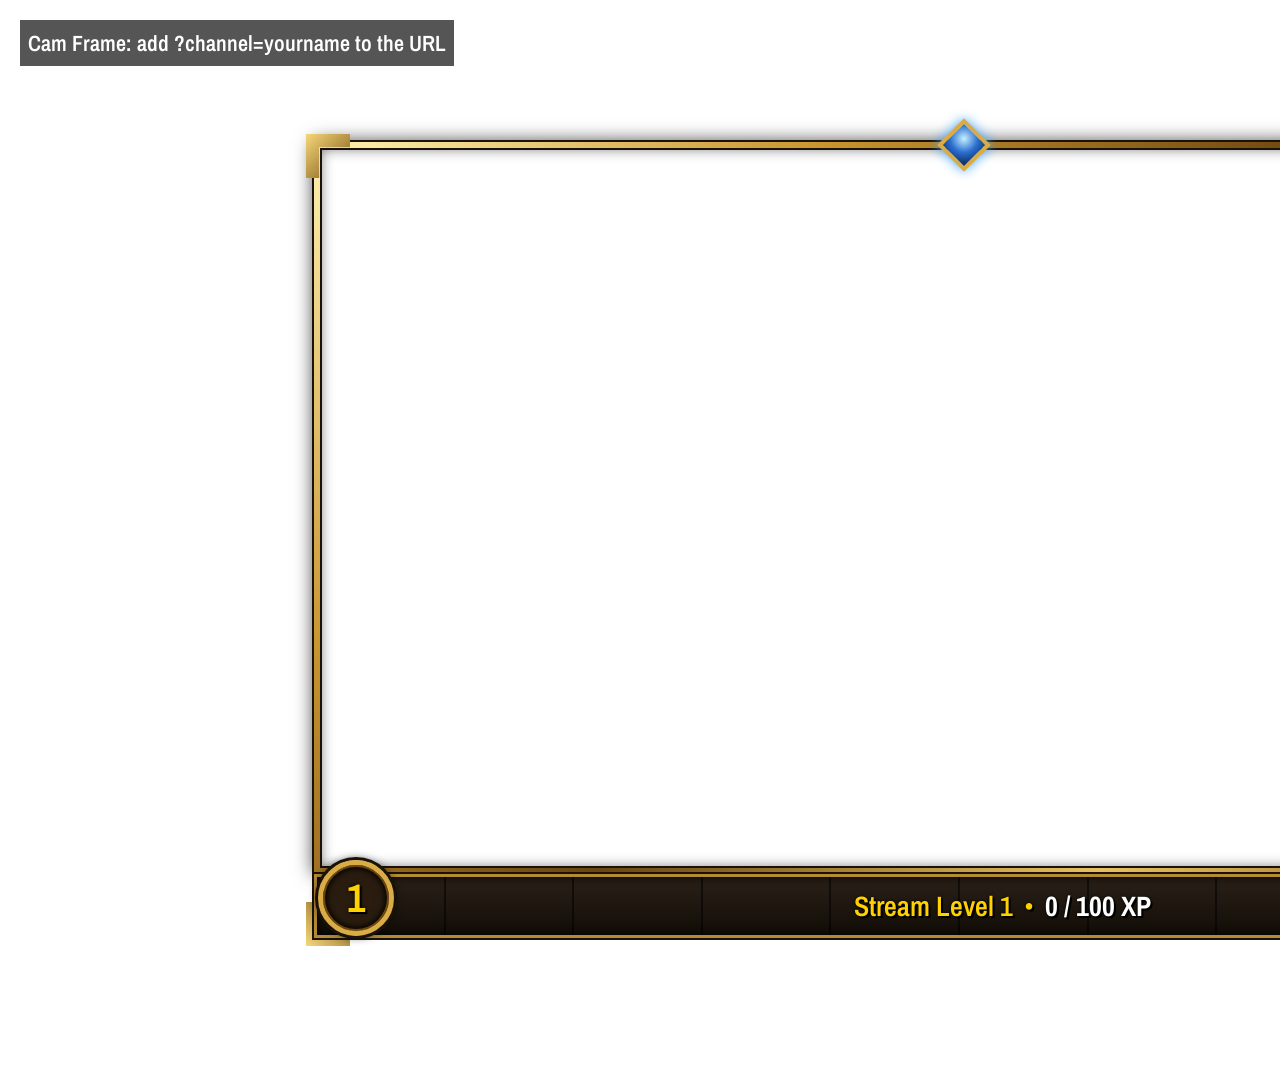
<file: widgets/cam-frame/index.html>
<!doctype html><html><head><meta charset="utf-8"><title>Cam Frame</title><link rel="stylesheet" href="style.css"></head>
<body><div id="frame"><div class="cam"></div><i class="c tl"></i><i class="c tr"></i><i class="c bl"></i><i class="c br"></i><div class="gem"></div>
<div id="bar"><div id="fill"></div><div id="fx"></div><div id="txt"><span id="lbl">Stream Level 1</span>&nbsp;&nbsp;•&nbsp;&nbsp;<b id="cnt">0 / 100 XP</b></div><div id="alert"></div></div><div id="badge"><span id="bnum">1</span></div></div>
<div id="note" hidden></div><script src="camframe.js"></script></body></html>
</file>
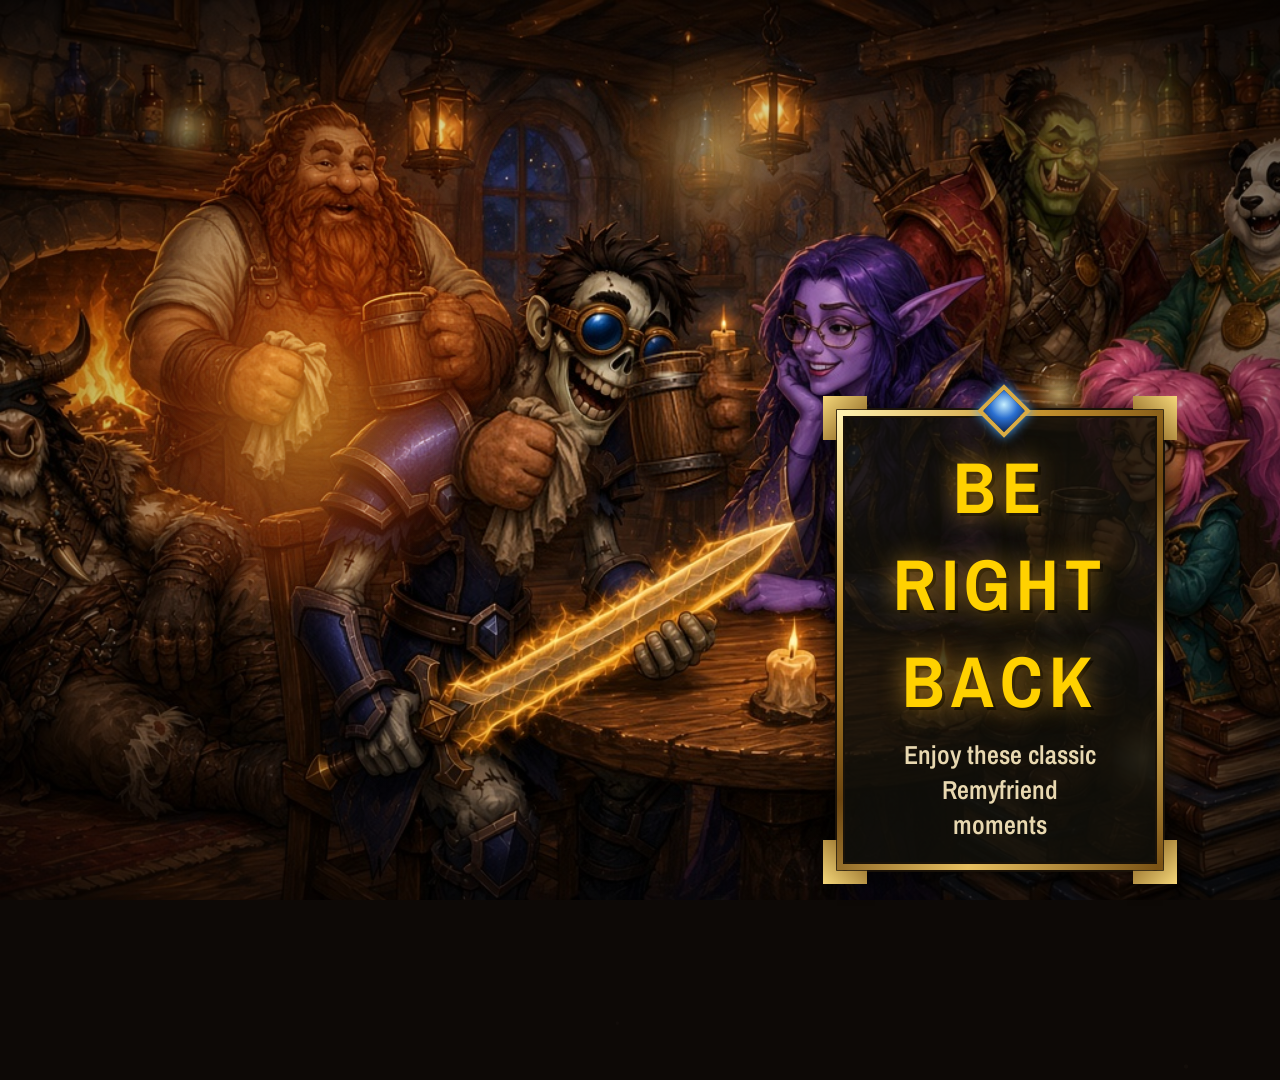
<file: widgets/scenes/brb.html>
<!doctype html><html><head><meta charset="utf-8"><title>BRB</title><link rel="stylesheet" href="scenes.css"><script src="scenes-config.js"></script><script src="brb/shorts/shorts.js"></script></head><body class="brb">
<div id="main" class="panel"><i class="c tl"></i><i class="c tr"></i><i class="c bl"></i><i class="c br"></i><i class="gem"></i>
<h1 id="title">BE RIGHT BACK</h1><div class="line" id="tag">Enjoy these classic Remyfriend moments</div></div>
<div id="player" class="panel"><i class="c tl"></i><i class="c tr"></i><i class="c bl"></i><i class="c br"></i><i class="gem"></i><video id="v" playsinline></video></div>
<div id="cap">From the channel • YouTube @moderemyd</div>
<script src="../audio-gain.js"></script><script src="scenes.js"></script><script>
var side=Q.get('side')==='right'?'right':'left';$('player').classList.add(side);$('cap').classList.add(side);
if(Q.get('cap')!=null)setText('cap',Q.get('cap'));if(Q.get('cap')==='')$('cap').style.display='none';
if(Q.get('tagline')!=null)setText('tag',Q.get('tagline'));
var P=$('player');P.classList.add('hide');setTimeout(function(){P.classList.remove('hide');startShorts()},1000*(Q.has('shortdelay')?+Q.get('shortdelay'):10));
var v=$('v'),vol=Q.has('vol')?+Q.get('vol'):.6;v.volume=Math.max(0,Math.min(1,vol));v.muted=Q.get('mute')==='1';
var shortGain=window.WidgetGain?WidgetGain.gainFromParams(Q):1;
function armShort(src){if(!window.WidgetGain)return;var can=WidgetGain.routable(src,location.href,location.origin);
 if(v._widgetGain&&v._widgetGain.source){if(can)WidgetGain.attach(v,shortGain,{url:src,context:(window.AMB&&AMB.ctx)||undefined,pageHref:location.href,pageOrigin:location.origin});return;}
 if(!can)return;try{WidgetGain.attach(v,shortGain,{url:src,context:(window.AMB&&AMB.ctx)||undefined,pageHref:location.href,pageOrigin:location.origin});}catch(e){}}
var dir=Q.get('dir')||'brb/shorts/',list=[],bag=[],last=null,fails=0;
function shuffle(){bag=list.slice();for(var i=bag.length-1;i>0;i--){var j=Math.floor(Math.random()*(i+1)),t=bag[i];bag[i]=bag[j];bag[j]=t}if(bag.length>1&&bag[0]===last)bag.push(bag.shift())}
function next(){if(!list.length)return ph();if(fails>=list.length)return ph();if(!bag.length)shuffle();last=bag.shift();window.BRB_NOW=last;(window.BRB_LOG=window.BRB_LOG||[]).push(last);
 v.src=dir+encodeURI(last);armShort(v.src);v.play().catch(function(){v.muted=true;v.play().catch(function(){})})}
v.addEventListener('ended',function(){fails=0;AMB.duck(false);next()});v.addEventListener('playing',function(){fails=0;AMB.duck(!v.muted)});v.addEventListener('pause',function(){AMB.duck(false)});
v.addEventListener('error',function(){fails++;list=list.filter(function(x){return x!==last});next()});
function ph(){v.style.display='none';if($('ph'))return;var p=$('player');
 if(TEST){var c=document.createElement('canvas');c.width=360;c.height=640;p.appendChild(c);var g=c.getContext('2d'),t=0;(function d(){t++;var h=(t*.5)%360;g.fillStyle='hsl('+h+',35%,14%)';g.fillRect(0,0,360,640);g.fillStyle='#ffd100';g.font='600 34px AN,sans-serif';g.textAlign='center';g.fillText('SHORT PREVIEW',180,300);g.fillStyle='#fff';g.font='600 22px AN,sans-serif';g.fillText('drop .mp4s in brb/shorts',180,340);g.fillStyle='#b58a35';g.fillRect(20,600,320*((t%300)/300),8);requestAnimationFrame(d)})();return}
 p.insertAdjacentHTML('beforeend','<div class="ph" id="ph"><div style="font-size:60px">⚔</div>Shorts coming soon</div>')}
function probe(){var found=[],n=0,N=50;for(var i=1;i<=N;i++)(function(i){var t=document.createElement('video');t.preload='metadata';t.muted=true;
 t.onloadedmetadata=function(){found.push(i+'.mp4');done()};t.onerror=done;t.src=dir+i+'.mp4'})(i);
 function done(){if(++n===N){list=found;next()}}}
function startShorts(){if(Array.isArray(window.BRB_SHORTS)&&window.BRB_SHORTS.length){list=window.BRB_SHORTS.map(String);next()}else probe()}
</script></body></html>
</file>
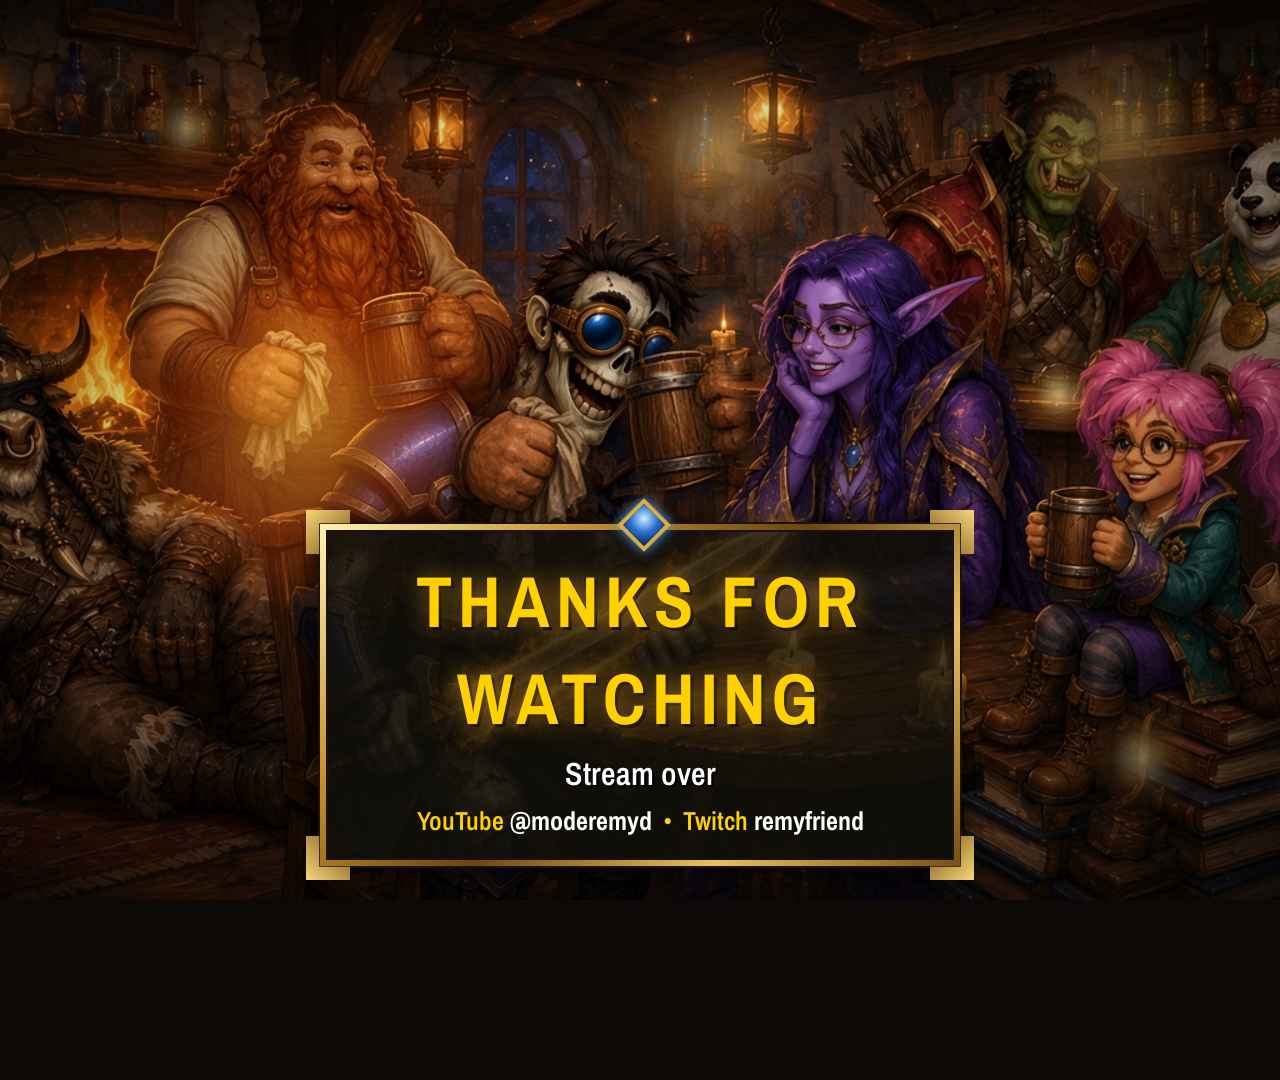
<file: widgets/scenes/end.html>
<!doctype html><html><head><meta charset="utf-8"><title>Thanks for watching</title><link rel="stylesheet" href="scenes.css"><script src="scenes-config.js"></script></head><body>
<div id="main" class="panel"><i class="c tl"></i><i class="c tr"></i><i class="c bl"></i><i class="c br"></i><i class="gem"></i>
<h1 id="title">THANKS FOR WATCHING</h1><div class="sub" id="subtitle">Stream over</div><div class="sub" id="raid" style="color:#a335ee"></div>
<div class="soc" id="soc">YouTube <b>@moderemyd</b> &nbsp;•&nbsp; Twitch <b>remyfriend</b></div></div>
<script src="../audio-gain.js"></script><script src="scenes.js"></script><script>
var r=Q.get('raid')||(TEST?'SomeCoolStreamer':'');if(r)$('raid').innerHTML='Raiding <b style="color:#fff">'+esc(r)+'</b> next!';
if(Q.get('socials'))setText('soc',Q.get('socials'));
</script></body></html>
</file>
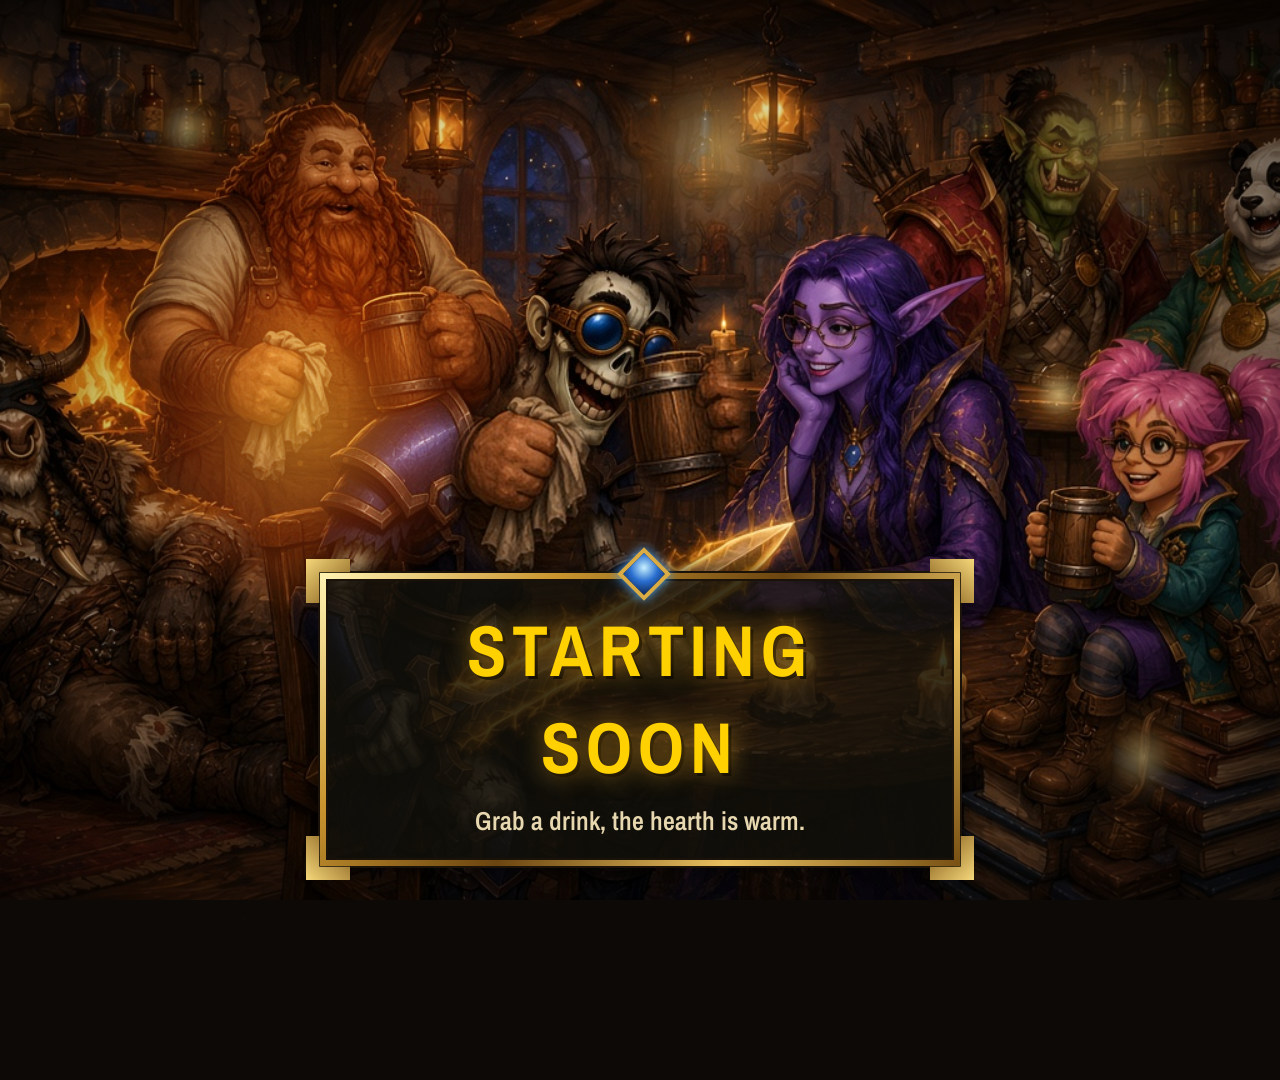
<file: widgets/scenes/starting.html>
<!doctype html><html><head><meta charset="utf-8"><title>Starting Soon</title><link rel="stylesheet" href="scenes.css"><script src="scenes-config.js"></script></head><body>
<div id="main" class="panel"><i class="c tl"></i><i class="c tr"></i><i class="c bl"></i><i class="c br"></i><i class="gem"></i>
<h1 id="title">STARTING SOON</h1><div class="sub" id="cd"></div><div class="line" id="tip"></div></div>
<script src="../audio-gain.js"></script><script src="scenes.js"></script><script>
var end=null,m=Q.get('min'),at=Q.get('at');if(TEST&&!m&&!at)m='0.1';
if(m)end=Date.now()+parseFloat(m)*60000;
else if(at){var t=at.split(':'),d=new Date();d.setHours(+t[0],+t[1]||0,0,0);if(d<Date.now())d.setDate(d.getDate()+1);end=+d}
function tick(){if(end==null){$('cd').textContent='';return}var s=Math.round((end-Date.now())/1000);
 $('cd').textContent=s<=0?'Any second now...':Math.floor(s/60)+':'+String(s%60).padStart(2,'0')}
tick();setInterval(tick,500);rotate('tip',window.SCENE_TIPS,8000);
</script></body></html>
</file>
<file: widgets/cam-frame/style.css>
@font-face{font-family:AN;src:url(ArchivoNarrow.ttf)}
html,body{margin:0;width:1920px;height:1080px;background:transparent;overflow:hidden;font-family:AN,'Arial Narrow',sans-serif;font-weight:600}
#frame{position:absolute;left:var(--x);top:var(--y);width:var(--w);height:calc(var(--h) + 64px)}
.cam{position:absolute;inset:0 0 64px 0;border:6px solid transparent;border-image:linear-gradient(135deg,#fff1b0,#c9952f 25%,#6b4510 50%,#e8c060 75%,#7a5214) 1;box-shadow:0 0 0 2px #1a1208,0 0 18px rgba(0,0,0,.8),inset 0 0 0 2px #1a1208,inset 0 0 14px rgba(0,0,0,.6);margin:-6px}
.c{position:absolute;width:44px;height:44px;background:radial-gradient(circle at 50% 50%,#ffe9a0 0 5px,#8a5a12 6px 8px,transparent 9px),linear-gradient(135deg,#f5d77a,#7a5214);clip-path:polygon(0 0,100% 0,100% 30%,30% 30%,30% 100%,0 100%);filter:drop-shadow(0 0 3px #000)}
.tl{left:-14px;top:-14px}.tr{right:-14px;top:-14px;transform:scaleX(-1)}.bl{left:-14px;bottom:-14px;transform:scaleY(-1)}.br{right:-14px;bottom:-14px;transform:scale(-1)}
.gem{position:absolute;left:50%;top:-22px;width:30px;height:30px;margin-left:-15px;transform:rotate(45deg);background:radial-gradient(circle at 35% 35%,#c7f0ff,#2a6fd0 50%,#0c2350);border:4px solid #d9ac45;box-shadow:0 0 12px #4aa8ff}
#bar{position:absolute;left:0;right:0;bottom:0;height:58px;background:linear-gradient(#2a2117,#120d08);border:3px solid #b58a35;box-shadow:inset 0 0 10px #000,0 0 0 2px #1a1208;overflow:hidden;margin:0 -6px -6px}
#fill{position:absolute;left:0;top:0;bottom:0;width:0;background:linear-gradient(#c58cff,#7a2fd0 55%,#4b1690);box-shadow:0 0 12px #a25cff;transition:width 1.4s cubic-bezier(.3,1.4,.5,1)}
#bar::after{content:'';position:absolute;inset:0;background:repeating-linear-gradient(90deg,transparent 0 calc(10% - 2px),rgba(0,0,0,.55) calc(10% - 2px) 10%);pointer-events:none}
#txt,#alert{position:absolute;inset:0;display:flex;align-items:center;justify-content:center;color:#ffd100;font-size:28px;text-shadow:0 0 3px #000,2px 2px 0 #000;z-index:3;transition:opacity .35s,transform .35s;white-space:nowrap}
#txt b{color:#fff}
#alert{opacity:0;transform:translateY(30px);gap:12px}#alert b{color:#fff}
.alerting #txt{opacity:0;transform:translateY(-30px)}.alerting #alert{opacity:1;transform:none}
#fx{position:absolute;inset:0;z-index:2;pointer-events:none}
.plus{position:absolute;top:6px;color:#fff6c0;font-size:30px;text-shadow:0 0 10px #ffd100,0 0 3px #000;animation:plus 1.6s ease-out forwards}
@keyframes plus{0%{opacity:0;transform:scale(.4)}20%{opacity:1;transform:scale(1.3)}100%{opacity:0;transform:translateY(-30px)}}
.gemi{width:34px;height:34px;transform:rotate(45deg);border:3px solid #000;background:radial-gradient(circle at 35% 35%,#fff,var(--q) 55%,#000);box-shadow:0 0 14px var(--q);animation:spin 1s ease-in-out infinite alternate}
@keyframes spin{to{transform:rotate(45deg) scale(1.2)}}
.runner{position:absolute;bottom:4px;width:18px;height:40px;background:#0b0805;border-radius:9px 9px 3px 3px;animation:run var(--d) linear forwards}
.runner::before{content:'';position:absolute;left:3px;top:-12px;width:12px;height:12px;border-radius:50%;background:#0b0805}
@keyframes run{from{left:-40px}to{left:105%}}
.pillar{position:fixed;width:160px;margin-left:-80px;bottom:0;top:0;background:linear-gradient(90deg,transparent,rgba(255,240,170,.9),transparent);animation:pil 2.4s ease-out forwards;z-index:5;pointer-events:none;mix-blend-mode:screen}
.pillar.gold{width:420px;margin-left:-210px;background:linear-gradient(90deg,transparent,rgba(255,200,40,.95),#fff8d0,rgba(255,200,40,.95),transparent)}
@keyframes pil{0%{opacity:0;transform:scaleX(.1)}25%{opacity:1;transform:none}100%{opacity:0;transform:scaleX(1.6)}}
.box{position:absolute;bottom:6px;width:28px;height:28px;background:linear-gradient(90deg,transparent 40%,#ffd100 40% 60%,transparent 60%),var(--c);border:2px solid #000;animation:drop .7s cubic-bezier(.3,1.6,.6,1) both}
@keyframes drop{from{transform:translateY(-80px)}}
.conf{position:absolute;top:-10px;width:8px;height:12px;animation:conf 2s ease-in forwards}
@keyframes conf{to{transform:translateY(80px) rotate(540deg);opacity:0}}
.lvl{display:inline-block;padding:0 10px;border:2px solid #ffd100;border-radius:50%;color:#fff;background:#3a2a10}
.done #fill{background:linear-gradient(#ffe680,#e0a000 55%,#9a6000);box-shadow:0 0 16px #ffc000}
#note{position:absolute;left:20px;top:20px;color:#fff;background:#000a;padding:8px;font-size:22px}
.plus.xp{color:#e8d0ff;text-shadow:0 0 10px #a25cff,0 0 3px #000}
.shimmer #fill::after{content:'';position:absolute;inset:0;background:linear-gradient(100deg,transparent 30%,rgba(255,255,255,.75) 50%,transparent 70%);background-size:200% 100%;animation:shim 1.1s linear infinite}
@keyframes shim{from{background-position:150% 0}to{background-position:-50% 0}}
#txt,#alert{padding-left:84px}
#badge{position:absolute;left:-2px;bottom:-4px;width:76px;height:76px;border-radius:50%;z-index:6;display:flex;align-items:center;justify-content:center;box-sizing:border-box;
 background:radial-gradient(circle,#2a1d10 0 55%,#120c06 70%);border:5px solid #d9ac45;box-shadow:0 0 0 3px #1a1208,inset 0 0 0 2px #6b4510,inset 0 0 12px #000,0 0 10px rgba(0,0,0,.9)}
#bnum{color:#ffd100;font-size:40px;font-weight:700;text-shadow:0 0 4px #000,2px 2px 0 #000;line-height:1}
#badge.big #bnum{font-size:30px}
#badge.pop{animation:bpop 1.6s ease-out}
@keyframes bpop{0%{transform:scale(1)}20%{transform:scale(1.45);box-shadow:0 0 0 3px #1a1208,0 0 40px 14px #ffd100}60%{transform:scale(.95)}100%{transform:scale(1)}}
.nobadge #badge{display:none}.nobadge #txt,.nobadge #alert{padding-left:0}
</file>
<file: widgets/scenes/scenes.css>
@font-face{font-family:AN;src:url(ArchivoNarrow.ttf)}
html,body{margin:0;width:1920px;height:1080px;overflow:hidden;background:#0d0906;font-family:AN,'Arial Narrow',sans-serif;font-weight:600;color:#ffd100}
#bg,#cv,#fx,#vig,#bgimg{position:absolute;inset:0}
#bgimg{background-size:cover;background-position:center}
#fx{pointer-events:none}
#bg{background:radial-gradient(ellipse at 50% 70%,#3a2412 0%,#1a0f08 55%,#080504 100%);background-size:cover;background-position:center;animation:drift 40s ease-in-out infinite alternate}
#bg.img{animation:drift 60s ease-in-out infinite alternate}
@keyframes drift{from{transform:scale(1.04) translate(-8px,-4px)}to{transform:scale(1.07) translate(8px,4px)}}
#rune{position:absolute;left:50%;top:50%;width:900px;height:900px;margin:-450px;border-radius:50%;opacity:.13;
 background:repeating-conic-gradient(#ffd100 0 1deg,transparent 1deg 15deg);-webkit-mask:radial-gradient(circle,transparent 60%,#000 61% 63%,transparent 64% 70%,#000 71% 72%,transparent 73%);animation:spin 120s linear infinite}
.hasimg #rune{display:none}
@keyframes spin{to{transform:rotate(360deg)}}
#vig{background:radial-gradient(ellipse at center,transparent 45%,rgba(0,0,0,.75) 100%);animation:breathe 8s ease-in-out infinite;pointer-events:none}
@keyframes breathe{50%{opacity:.8}}
.fire,.candle{position:absolute;border-radius:50%;mix-blend-mode:screen;pointer-events:none;transform:translate(-50%,-50%)}
.fire{background:radial-gradient(circle,rgba(255,170,60,.55),rgba(255,90,20,.25) 40%,transparent 70%);animation:flick 1.7s infinite}
.candle{background:radial-gradient(circle,rgba(255,220,140,.7),rgba(255,150,50,.2) 40%,transparent 70%);animation:flick 2.3s infinite}
@keyframes flick{0%,100%{opacity:.85;transform:translate(-50%,-50%) scale(1)}20%{opacity:1;transform:translate(-50%,-50%) scale(1.05)}45%{opacity:.7;transform:translate(-50%,-51%) scale(.97)}70%{opacity:.95;transform:translate(-50%,-50%) scale(1.03)}}
.panel{position:absolute;border:6px solid transparent;border-image:linear-gradient(135deg,#fff1b0,#c9952f 25%,#6b4510 50%,#e8c060 75%,#7a5214) 1;box-shadow:0 0 0 2px #1a1208,0 0 24px rgba(0,0,0,.9),inset 0 0 0 2px #1a1208;background:rgba(18,16,10,.82)}
.c{position:absolute;width:44px;height:44px;background:radial-gradient(circle at 50% 50%,#ffe9a0 0 5px,#8a5a12 6px 8px,transparent 9px),linear-gradient(135deg,#f5d77a,#7a5214);clip-path:polygon(0 0,100% 0,100% 30%,30% 30%,30% 100%,0 100%);filter:drop-shadow(0 0 3px #000)}
.tl{left:-20px;top:-20px}.tr{right:-20px;top:-20px;transform:scaleX(-1)}.bl{left:-20px;bottom:-20px;transform:scaleY(-1)}.br{right:-20px;bottom:-20px;transform:scale(-1)}
.gem{position:absolute;left:50%;top:-24px;width:30px;height:30px;margin-left:-15px;transform:rotate(45deg);background:radial-gradient(circle at 35% 35%,#c7f0ff,#2a6fd0 50%,#0c2350);border:4px solid #d9ac45;box-shadow:0 0 12px #4aa8ff}
#main{left:50%;top:50%;transform:translate(-50%,-50%);padding:50px 90px;text-align:center;min-width:900px}
h1{margin:0;font-size:120px;letter-spacing:6px;color:#ffd100;text-shadow:0 0 24px rgba(255,180,40,.6),3px 3px 0 #000;animation:glow 4s ease-in-out infinite}
@keyframes glow{50%{text-shadow:0 0 40px rgba(255,200,60,.9),3px 3px 0 #000}}
.sub{font-size:46px;color:#fff;text-shadow:2px 2px 0 #000;margin-top:14px}
.line{font-size:34px;color:#e8d8b0;margin-top:22px;min-height:44px;transition:opacity .6s}
.line.out{opacity:0}
.soc{font-size:32px;color:#ffd100;margin-top:22px}.soc b{color:#fff}
#player{width:360px;height:640px;top:200px;padding:0;background:#000}
#player.right{right:150px}#player.left{left:150px}
#player video,#player canvas{width:100%;height:100%;object-fit:cover;display:block}
#player .ph{position:absolute;inset:0;display:flex;flex-direction:column;align-items:center;justify-content:center;color:#b58a35;font-size:30px;text-align:center;background:radial-gradient(#2a1d10,#0c0805)}
#cap{position:absolute;top:870px;width:372px;text-align:center;font-size:24px;color:#e8d8b0;text-shadow:2px 2px 0 #000}
.right~#cap,#cap.right{right:144px}#cap.left{left:144px}
.brb #main{left:38%}.brb.left:not(.hasimg) #main{left:62%}

.lantern{position:absolute;border-radius:50%;mix-blend-mode:screen;transform:translate(-50%,-50%);background:radial-gradient(circle,rgba(255,200,110,.55),rgba(255,140,40,.18) 45%,transparent 70%);animation:lant 5s ease-in-out infinite}
@keyframes lant{0%,100%{opacity:.7;transform:translate(-50%,-50%) rotate(-2deg) translateX(-3px)}50%{opacity:1;transform:translate(-50%,-50%) rotate(2deg) translateX(3px)}}
.wall{position:absolute;border-radius:50%;mix-blend-mode:soft-light;transform:translate(-50%,-50%);background:radial-gradient(circle,rgba(255,150,50,.7),transparent 65%);animation:dance 3.1s infinite}
@keyframes dance{0%,100%{opacity:.5;transform:translate(-50%,-50%)}30%{opacity:.85;transform:translate(-49%,-51%) scale(1.04)}60%{opacity:.4;transform:translate(-51%,-50%) scale(.97)}80%{opacity:.75}}
.spr{position:absolute;pointer-events:none}
.polish{animation:polish 2.6s ease-in-out infinite;transform-origin:50% 40%}
@keyframes polish{0%{transform:translate(0,0) rotate(0)}25%{transform:translate(2px,-2px) rotate(1.5deg)}50%{transform:translate(0,-3px) rotate(0)}75%{transform:translate(-2px,-1px) rotate(-1.5deg)}100%{transform:translate(0,0) rotate(0)}}
.slosh{animation:slosh 4s ease-in-out infinite;transform-origin:50% 90%}
@keyframes slosh{0%,100%{transform:rotate(0)}30%{transform:rotate(1.4deg)}60%{transform:rotate(-1deg)}}
.glint{position:absolute;width:40px;height:10px;border-radius:50%;background:radial-gradient(rgba(255,240,200,.8),transparent 70%);mix-blend-mode:screen;transform:translate(-50%,-50%);animation:glint 3.5s ease-in-out infinite}
@keyframes glint{0%,100%{opacity:0}50%{opacity:.7;margin-left:6px}}
/* compact panels over the tavern */
.hasimg #main{top:auto;bottom:34px;transform:translateX(-50%);padding:22px 50px;min-width:0}
.hasimg h1{font-size:72px}.hasimg .sub{font-size:32px;margin-top:6px}.hasimg .line,.hasimg .soc{font-size:26px;margin-top:8px;min-height:0}
.brb.hasimg #main{left:1000px;bottom:30px}
#player{transition:transform .9s cubic-bezier(.2,1.2,.4,1),opacity .6s}
#player.hide{opacity:0}#player.right.hide{transform:translateX(560px)}#player.left.hide{transform:translateX(-560px)}
#cap{transition:opacity .6s .6s}#player.hide+#cap{opacity:0}
.hasimg #player{width:330px;height:587px;top:180px}.hasimg #player.left{left:40px}.hasimg #player.right{right:40px}
.hasimg #cap{top:796px;width:342px}.hasimg #cap.left{left:34px}.hasimg #cap.right{right:34px}
</file>
